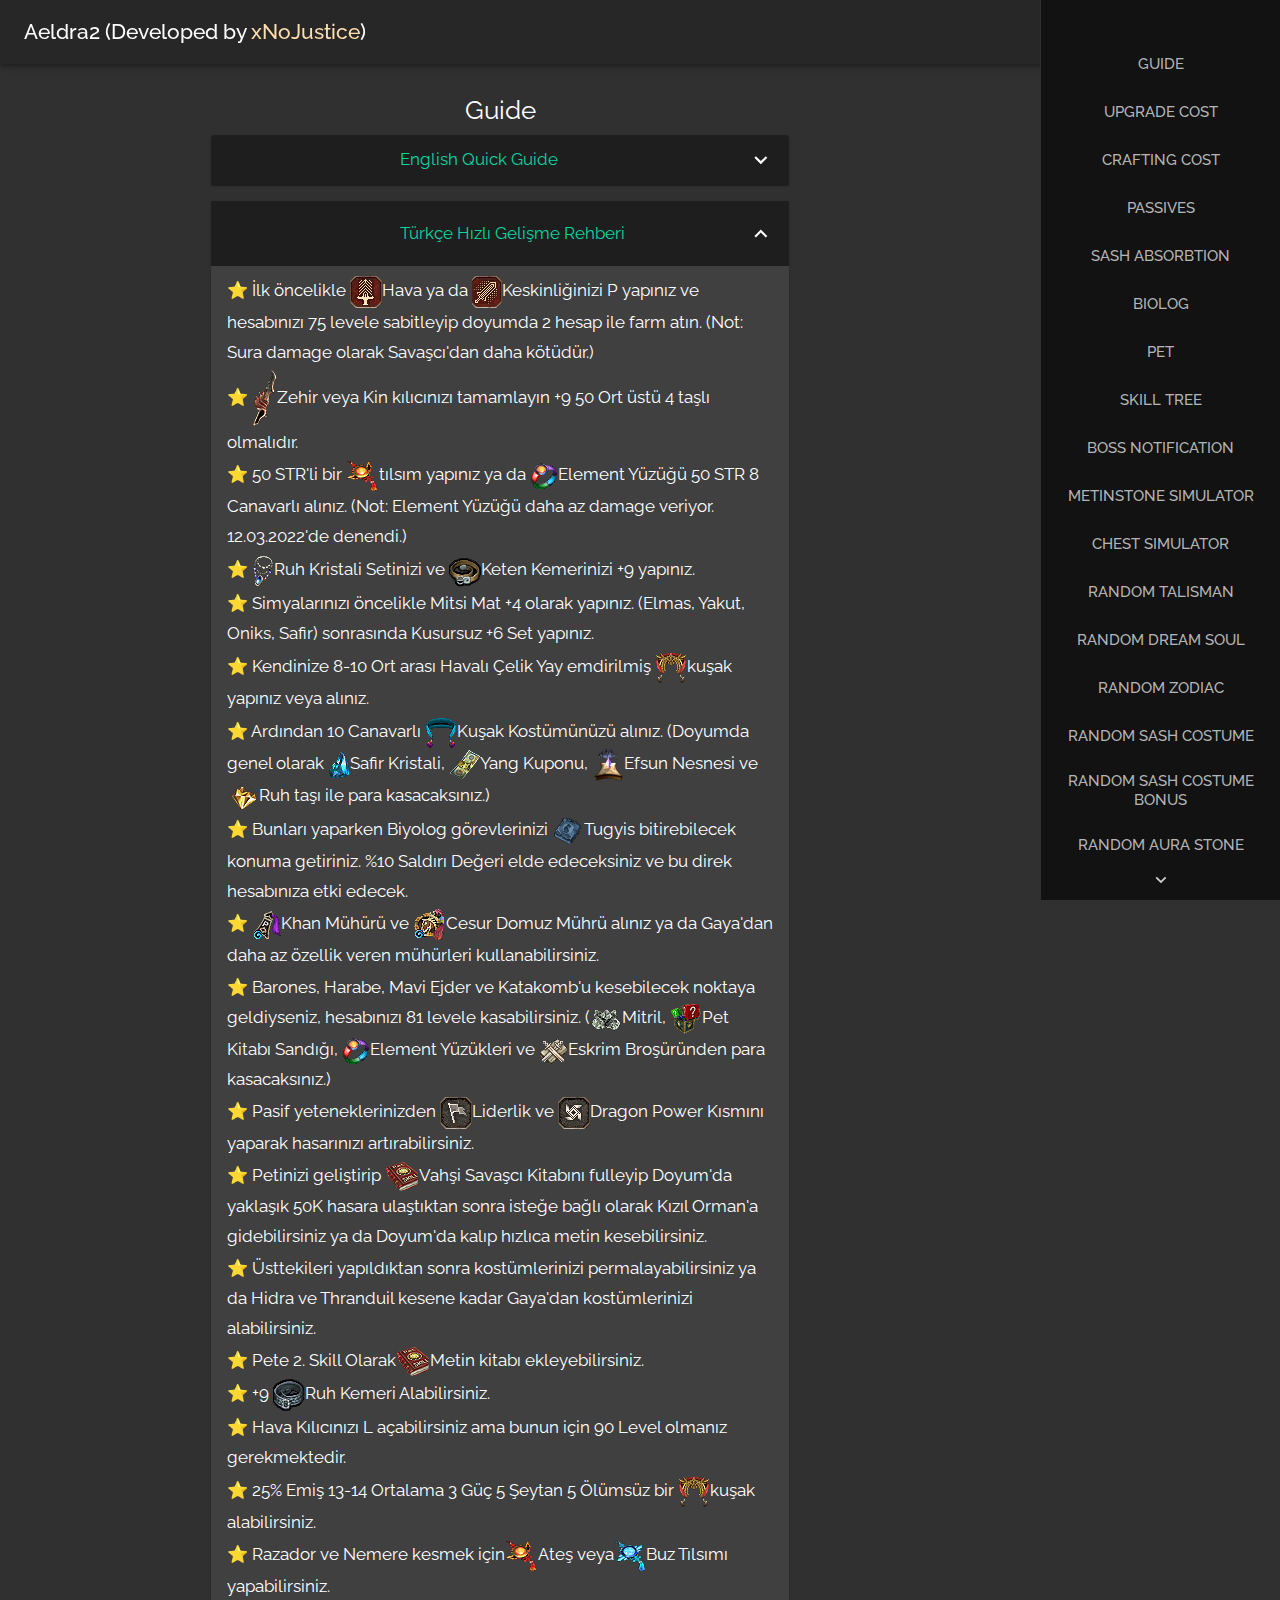
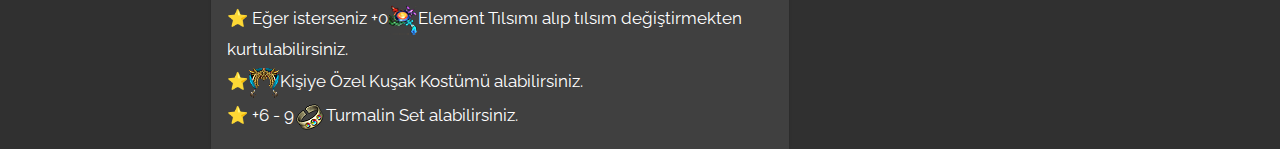
<file: index.html>
<!doctype html><html lang="en">
<!-- Mirrored from aeldra2.netlify.app/ by HTTrack Website Copier/3.x [XR&CO'2014], Fri, 17 Jun 2022 10:33:31 GMT -->
<!-- Added by HTTrack --><meta http-equiv="content-type" content="text/html;charset=UTF-8" /><!-- /Added by HTTrack -->
<head><meta charset="utf-8"/><meta name="viewport" content="width=device-width,initial-scale=1"/><meta http-equiv="X-UA-Compatible" content="ie=edge"/><meta name="theme-color" content="#000"/><meta name="keywords" content="aeldra,metin2,global,aeldra2tools,aeldra2"/><meta name="robots" content="follow, index, max-snippet:-1, max-image-preview:large"/><link rel="apple-touch-icon" sizes="180x180" href="apple-touch-icon.png"/><link rel="shortcut icon" href="favicon.ico"/><link rel="icon" type="image/png" sizes="32x32" href="favicon-32x32.png"/><link rel="icon" type="image/png" sizes="16x16" href="favicon-16x16.png"/><link rel="mask-icon" href="safari-pinned-tab.html" color="#5bbad5"/><meta name="msapplication-TileColor" content="#da532c"/><link rel="manifest" href="site.webmanifest" crossorigin="use-credentials"/><link href="https://fonts.googleapis.com/css2?family=Raleway:wght@600&amp;display=swap" rel="stylesheet"/><meta name="google-site-verification" content="g7X9nk9UTW8omL7lSsWTS4jFqUV9qfokpcM_1ySkftI"/><link href="static/css/main.cec93346.chunk.css" rel="stylesheet"></head><body><noscript>You need to enable JavaScript to run this app.</noscript><div id="root"></div><script>!function(e){function r(r){for(var n,a,l=r[0],p=r[1],f=r[2],c=0,s=[];c<l.length;c++)a=l[c],Object.prototype.hasOwnProperty.call(o,a)&&o[a]&&s.push(o[a][0]),o[a]=0;for(n in p)Object.prototype.hasOwnProperty.call(p,n)&&(e[n]=p[n]);for(i&&i(r);s.length;)s.shift()();return u.push.apply(u,f||[]),t()}function t(){for(var e,r=0;r<u.length;r++){for(var t=u[r],n=!0,l=1;l<t.length;l++){var p=t[l];0!==o[p]&&(n=!1)}n&&(u.splice(r--,1),e=a(a.s=t[0]))}return e}var n={},o={1:0},u=[];function a(r){if(n[r])return n[r].exports;var t=n[r]={i:r,l:!1,exports:{}};return e[r].call(t.exports,t,t.exports,a),t.l=!0,t.exports}a.m=e,a.c=n,a.d=function(e,r,t){a.o(e,r)||Object.defineProperty(e,r,{enumerable:!0,get:t})},a.r=function(e){"undefined"!=typeof Symbol&&Symbol.toStringTag&&Object.defineProperty(e,Symbol.toStringTag,{value:"Module"}),Object.defineProperty(e,"__esModule",{value:!0})},a.t=function(e,r){if(1&r&&(e=a(e)),8&r)return e;if(4&r&&"object"==typeof e&&e&&e.__esModule)return e;var t=Object.create(null);if(a.r(t),Object.defineProperty(t,"default",{enumerable:!0,value:e}),2&r&&"string"!=typeof e)for(var n in e)a.d(t,n,function(r){return e[r]}.bind(null,n));return t},a.n=function(e){var r=e&&e.__esModule?function(){return e.default}:function(){return e};return a.d(r,"a",r),r},a.o=function(e,r){return Object.prototype.hasOwnProperty.call(e,r)},a.p="index.html";var l=this["webpackJsonpreact-aeldra2-app"]=this["webpackJsonpreact-aeldra2-app"]||[],p=l.push.bind(l);l.push=r,l=l.slice();for(var f=0;f<l.length;f++)r(l[f]);var i=p;t()}([])</script><script src="static/js/2.0f4e9ce8.chunk.js"></script><script src="static/js/main.3c70d181.chunk.js"></script></body>
<!-- Mirrored from aeldra2.netlify.app/ by HTTrack Website Copier/3.x [XR&CO'2014], Fri, 17 Jun 2022 10:33:35 GMT -->
</html>
</file>
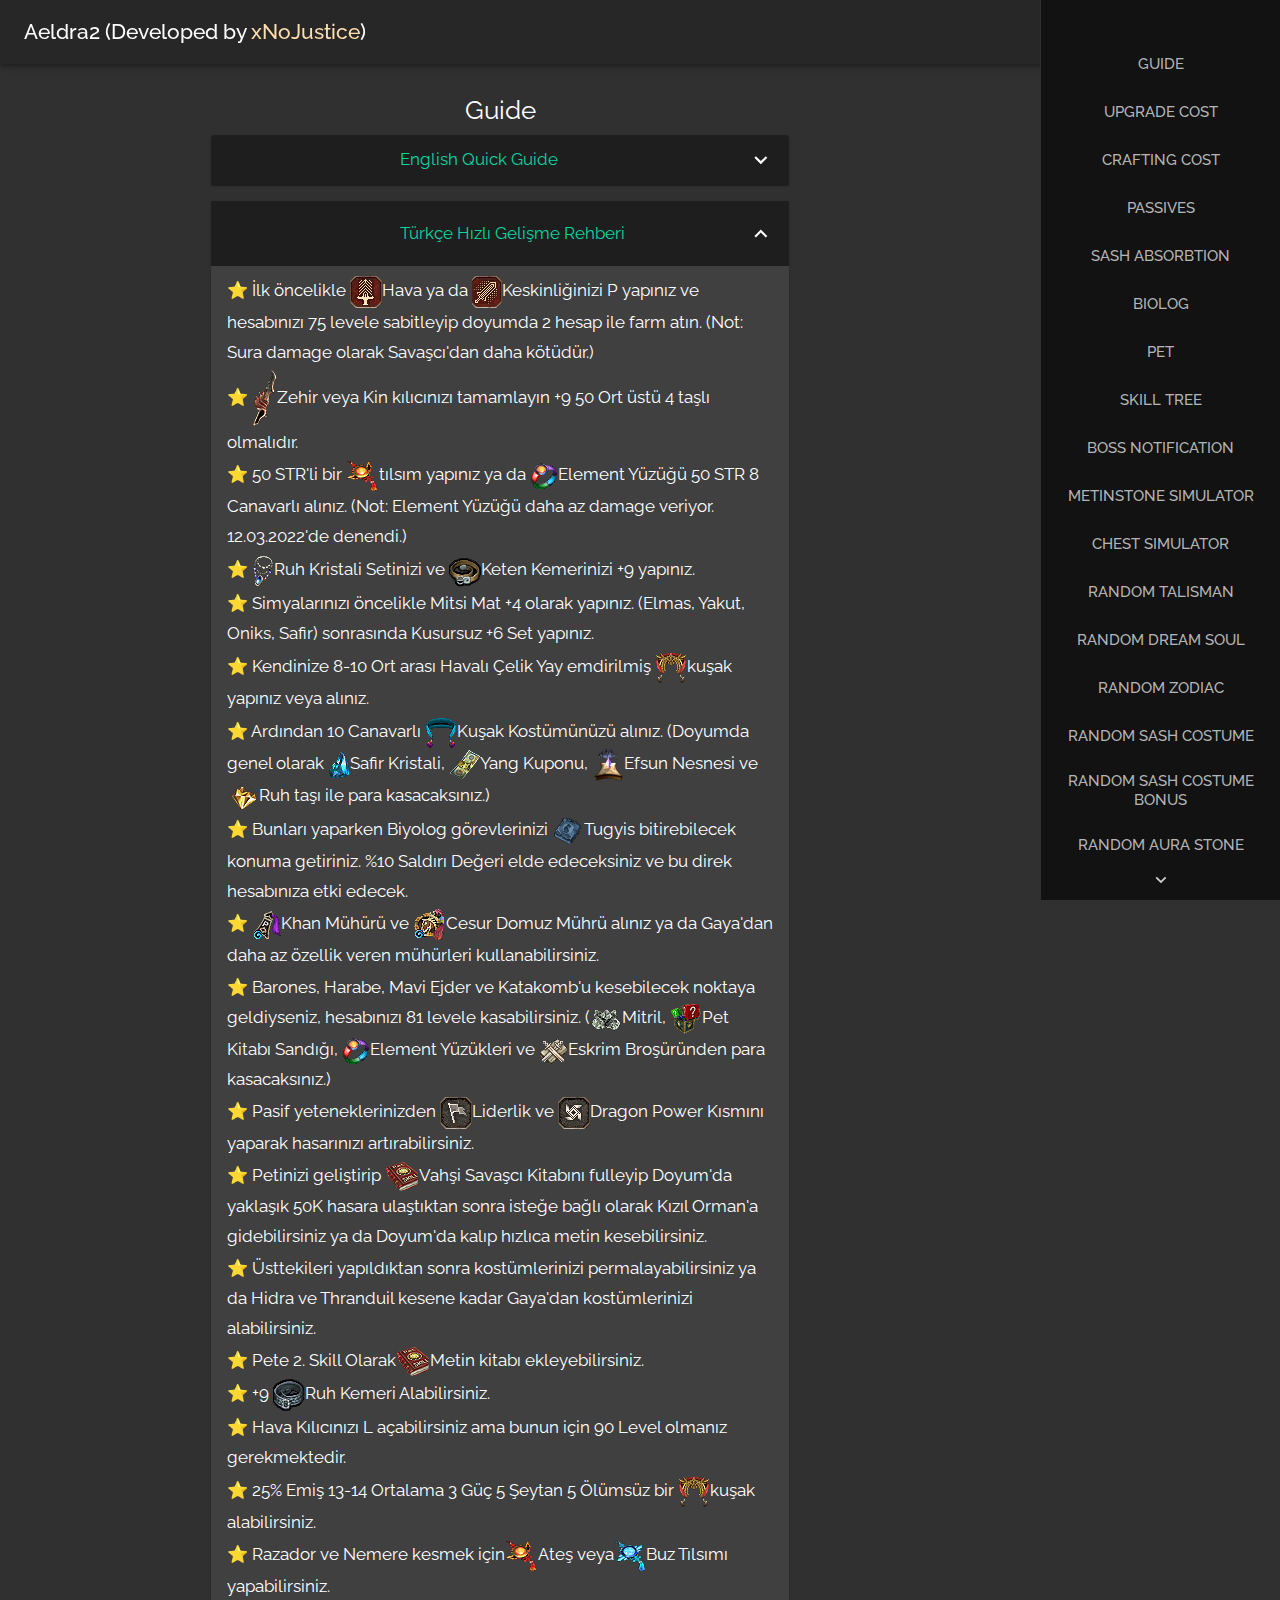
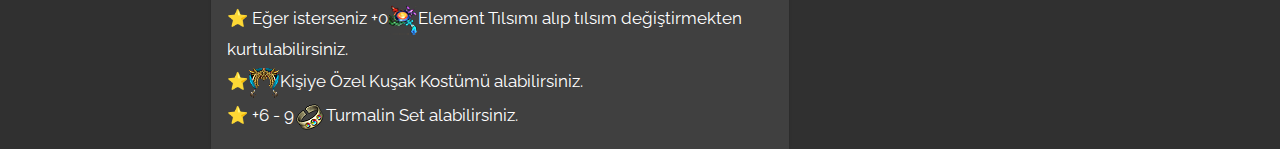
<file: safari-pinned-tab.html>
<!doctype html><html lang="en">
<!-- Mirrored from aeldra2.netlify.app/safari-pinned-tab.svg by HTTrack Website Copier/3.x [XR&CO'2014], Fri, 17 Jun 2022 10:33:35 GMT -->
<!-- Added by HTTrack --><meta http-equiv="content-type" content="text/html;charset=UTF-8" /><!-- /Added by HTTrack -->
<head><meta charset="utf-8"/><meta name="viewport" content="width=device-width,initial-scale=1"/><meta http-equiv="X-UA-Compatible" content="ie=edge"/><meta name="theme-color" content="#000"/><meta name="keywords" content="aeldra,metin2,global,aeldra2tools,aeldra2"/><meta name="robots" content="follow, index, max-snippet:-1, max-image-preview:large"/><link rel="apple-touch-icon" sizes="180x180" href="apple-touch-icon.png"/><link rel="shortcut icon" href="favicon.ico"/><link rel="icon" type="image/png" sizes="32x32" href="favicon-32x32.png"/><link rel="icon" type="image/png" sizes="16x16" href="favicon-16x16.png"/><link rel="mask-icon" href="safari-pinned-tab.html" color="#5bbad5"/><meta name="msapplication-TileColor" content="#da532c"/><link rel="manifest" href="site.webmanifest" crossorigin="use-credentials"/><link href="https://fonts.googleapis.com/css2?family=Raleway:wght@600&amp;display=swap" rel="stylesheet"/><meta name="google-site-verification" content="g7X9nk9UTW8omL7lSsWTS4jFqUV9qfokpcM_1ySkftI"/><link href="static/css/main.cec93346.chunk.css" rel="stylesheet"></head><body><noscript>You need to enable JavaScript to run this app.</noscript><div id="root"></div><script>!function(e){function r(r){for(var n,a,l=r[0],p=r[1],f=r[2],c=0,s=[];c<l.length;c++)a=l[c],Object.prototype.hasOwnProperty.call(o,a)&&o[a]&&s.push(o[a][0]),o[a]=0;for(n in p)Object.prototype.hasOwnProperty.call(p,n)&&(e[n]=p[n]);for(i&&i(r);s.length;)s.shift()();return u.push.apply(u,f||[]),t()}function t(){for(var e,r=0;r<u.length;r++){for(var t=u[r],n=!0,l=1;l<t.length;l++){var p=t[l];0!==o[p]&&(n=!1)}n&&(u.splice(r--,1),e=a(a.s=t[0]))}return e}var n={},o={1:0},u=[];function a(r){if(n[r])return n[r].exports;var t=n[r]={i:r,l:!1,exports:{}};return e[r].call(t.exports,t,t.exports,a),t.l=!0,t.exports}a.m=e,a.c=n,a.d=function(e,r,t){a.o(e,r)||Object.defineProperty(e,r,{enumerable:!0,get:t})},a.r=function(e){"undefined"!=typeof Symbol&&Symbol.toStringTag&&Object.defineProperty(e,Symbol.toStringTag,{value:"Module"}),Object.defineProperty(e,"__esModule",{value:!0})},a.t=function(e,r){if(1&r&&(e=a(e)),8&r)return e;if(4&r&&"object"==typeof e&&e&&e.__esModule)return e;var t=Object.create(null);if(a.r(t),Object.defineProperty(t,"default",{enumerable:!0,value:e}),2&r&&"string"!=typeof e)for(var n in e)a.d(t,n,function(r){return e[r]}.bind(null,n));return t},a.n=function(e){var r=e&&e.__esModule?function(){return e.default}:function(){return e};return a.d(r,"a",r),r},a.o=function(e,r){return Object.prototype.hasOwnProperty.call(e,r)},a.p="index.html";var l=this["webpackJsonpreact-aeldra2-app"]=this["webpackJsonpreact-aeldra2-app"]||[],p=l.push.bind(l);l.push=r,l=l.slice();for(var f=0;f<l.length;f++)r(l[f]);var i=p;t()}([])</script><script src="static/js/2.0f4e9ce8.chunk.js"></script><script src="static/js/main.3c70d181.chunk.js"></script></body>
<!-- Mirrored from aeldra2.netlify.app/safari-pinned-tab.svg by HTTrack Website Copier/3.x [XR&CO'2014], Fri, 17 Jun 2022 10:33:35 GMT -->
</html>
</file>
<file: static/css/main.cec93346.chunk.css>
input[type=checkbox]{display:none}.label{display:inline-block;padding:3px;border-radius:50%}input[type=checkbox]:checked+.label{background:red;color:#fff}.node{padding:5px}.line1{display:grid;justify-content:center;align-content:center;justify-self:center;align-self:center;grid-gap:25px;gap:25px;grid-template-columns:repeat(5,1fr)}.line2,.line3{grid-gap:25px;gap:25px;grid-template-columns:repeat(7,1fr)}.line2,.line3,.line4{display:grid;justify-content:center;align-content:center;justify-self:center;align-self:center}.line4{grid-gap:5px;gap:5px;grid-template-columns:repeat(19,1fr)}.mobile div{display:grid;justify-content:center;align-content:center;justify-self:center;align-self:center;grid-template-columns:repeat(9,1fr)}.mobile div:last-child{grid-template-columns:1fr}
</file>
